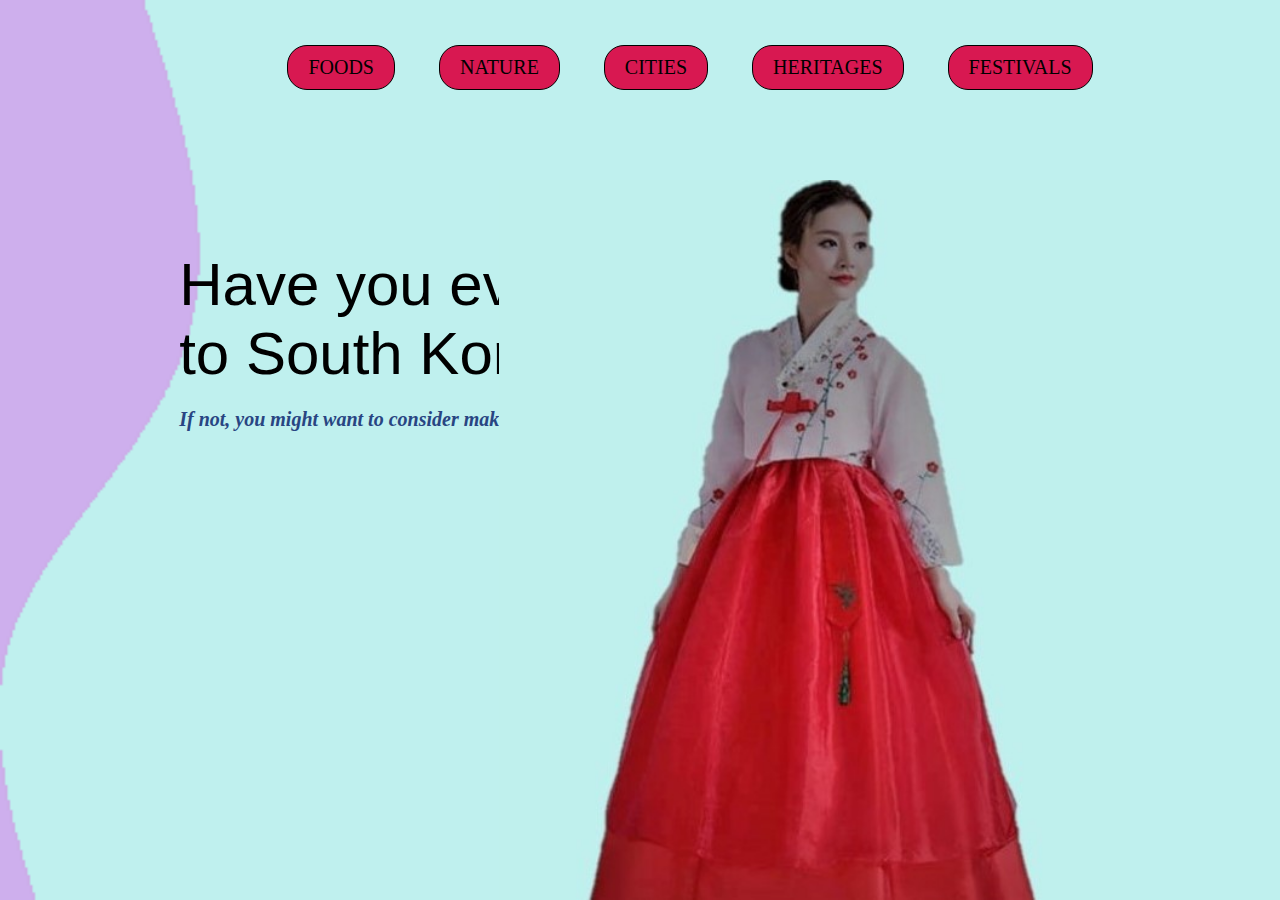
<file: Index.html>
<!doctype html>
<html>
<head>
    <title>My Homepage</title>
    <link rel="stylesheet" type="text/css" href="style.css">
</head>
<body>
    <div class="container">
        <div class="navbar">
            <nav>
                <ul>
                    <li><a href="foods.html" class="btn">FOODS</a></li>
                    <li><a href="nature.html" class="btn">NATURE</a></li>
                    <li><a href="cities.html"class="btn">CITIES</a></li>
                    <li><a href="heritages.html"class="btn">HERITAGES</a></li>
                    <li><a href="festivals.html" class="btn">FESTIVALS</a></li>
                </ul>
            </nav>
        </div>
        
        <div class="content">
            <h1><b>Have you ever been</br> to South Korea?</b></h1>
            <p><i><strong>If not, you might want to consider making it your next destination.</strong></i></p>
            
        </div>
        <img src="cloth2.jpg" class="feature-img">
        </div>
</body>
</html>
</file>
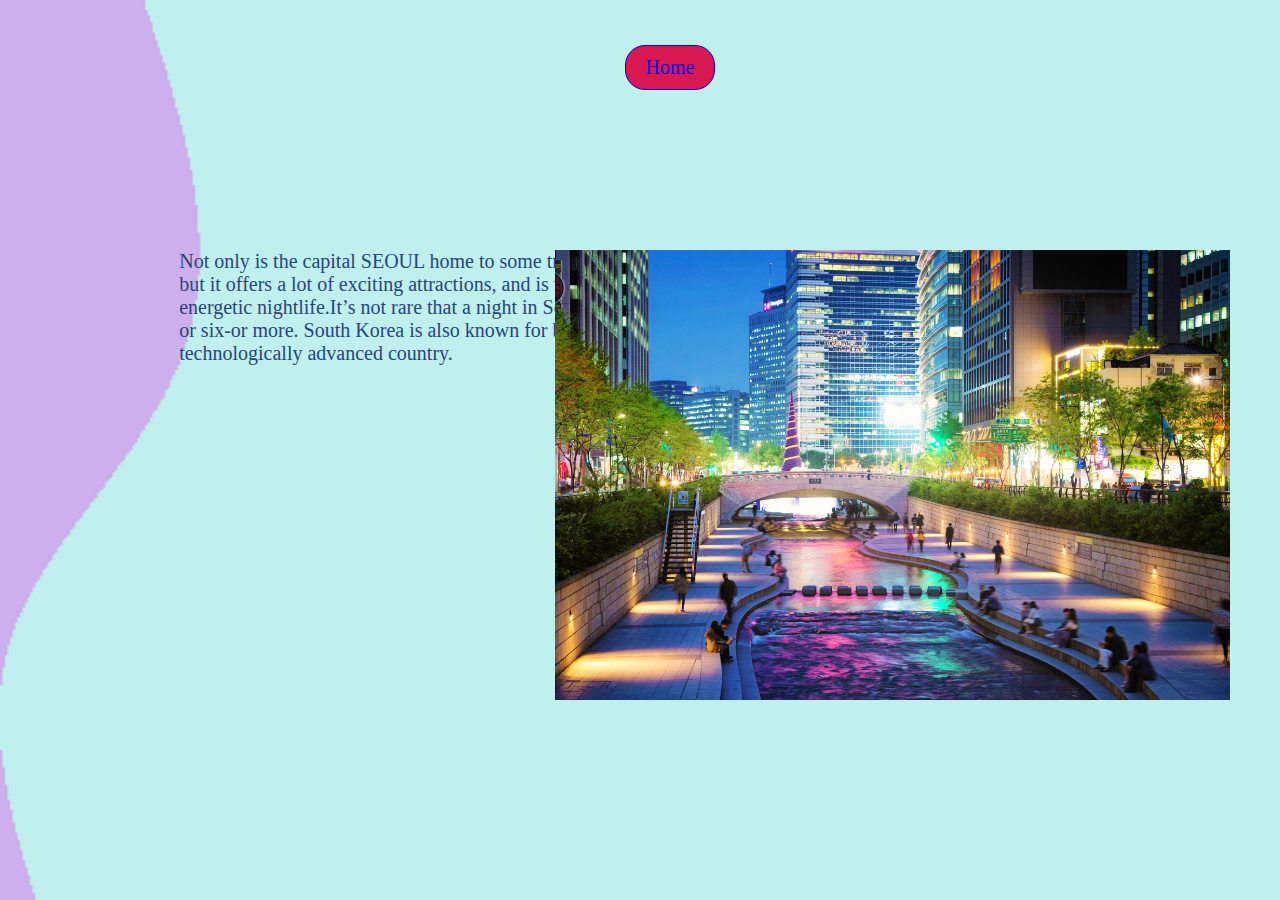
<file: cities.html>
<!doctype html>
<html>
<head>
    <title>Cities</title>
    <link rel="stylesheet" type="text/css" href="style.css">
</head>
<body>
    <div class="container">
        <div class="navbar">
            <nav>      
            <a href="Index.html" class="btn">Home</a>  
            </nav>
        </div>
        <div class="content">
            <p>Not only is the capital SEOUL home to some truly striking architecture,</br> but it offers a lot of exciting attractions, and is well-known for its</br> energetic nightlife.It’s not rare that a night in Seoul ends after five,</br> or six-or more. South Korea is also known for being an extremely</br> technologically advanced country. </p>
       
        </div>
       <img src="Image3-vibrant cities.jpg" class="features-img">
       </div>
     </body>
</html>
</file>
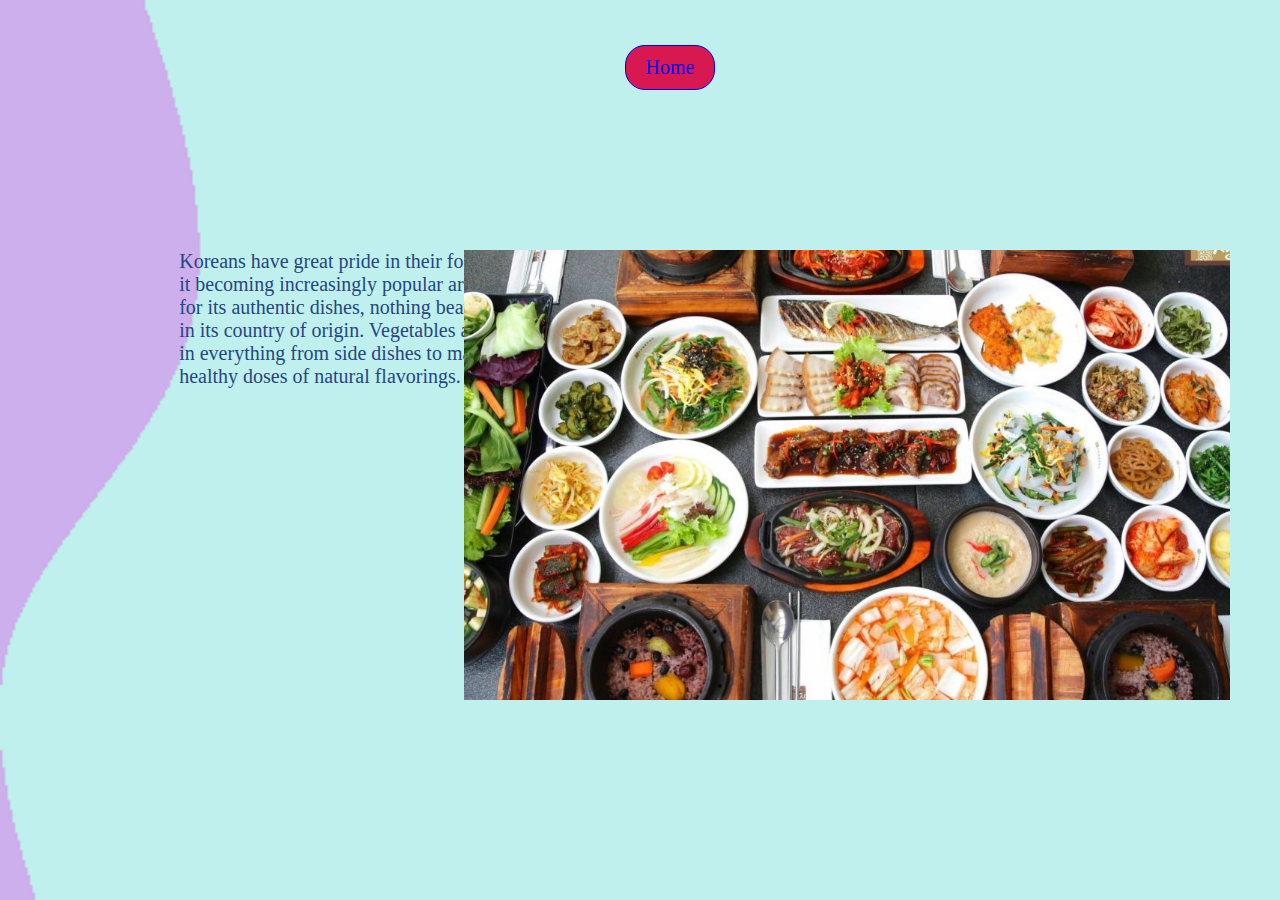
<file: foods.html>
<!doctype html>
<html>
<head>
    <title>Foods</title>
    <link rel="stylesheet" type="text/css" href="style.css">
</head>
<body>
    <div class="container">
        <div class="navbar">
            <nav>      
            <a href="Index.html" class="btn">Home</a>  
            </nav>
        </div>
        <div class="content">
            <p>Koreans have great pride in their food and, despite</br> it becoming increasingly popular around the world</br> for its authentic dishes, nothing beats sampling it</br> in its country of origin. Vegetables are widely used</br> in everything from side dishes to mains along with</br> healthy doses of natural flavorings. </p>
       
        </div>
       <img src="Image(korean food).jpg" class="features-img">
       </div>
     </body>
</html>
</file>
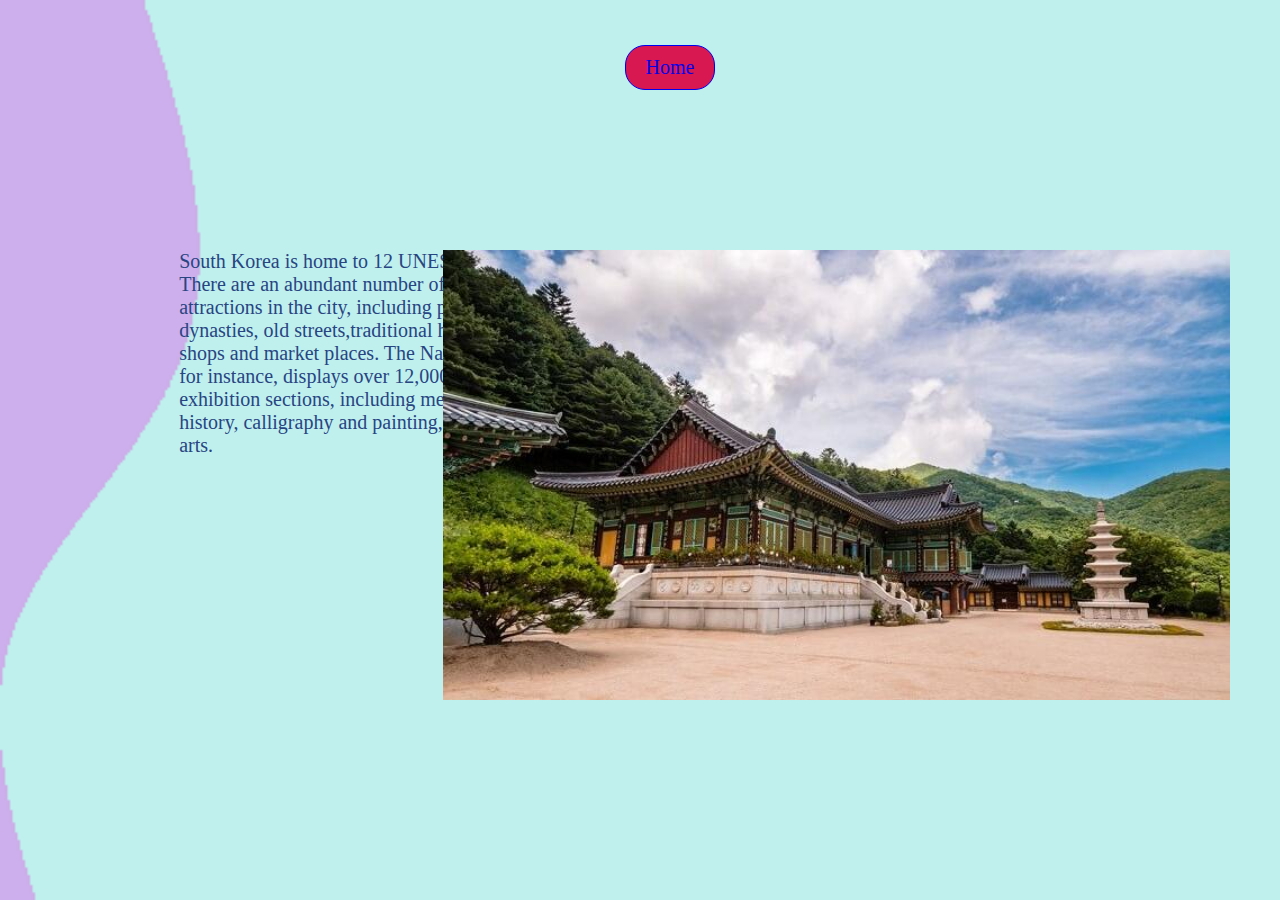
<file: heritages.html>
<!doctype html>
<html>
<head>
    <title>Heritages</title>
    <link rel="stylesheet" type="text/css" href="style.css">
</head>
<body>
    <div class="container">
        <div class="navbar">
            <nav>      
            <a href="Index.html" class="btn">Home</a>  
            </nav>
        </div>
        <div class="content">
            <p>South Korea is home to 12 UNESCO World Heritage Sites.</br> There are an abundant number of historic sites and</br> attractions in the city, including palaces of ancient</br> dynasties, old streets,traditional houses, villages, craft</br> shops and market places. The National Museum of Korea,</br> for instance, displays over 12,000 artifacts in six permanent</br> exhibition sections, including medieval and early modern</br> history, calligraphy and painting, sculpture and crafts and Asian</br> arts.</p>
       
        </div>
       <img src="image2-heritages.jpg" class="features-img">
       </div>
     </body>
</html>
</file>
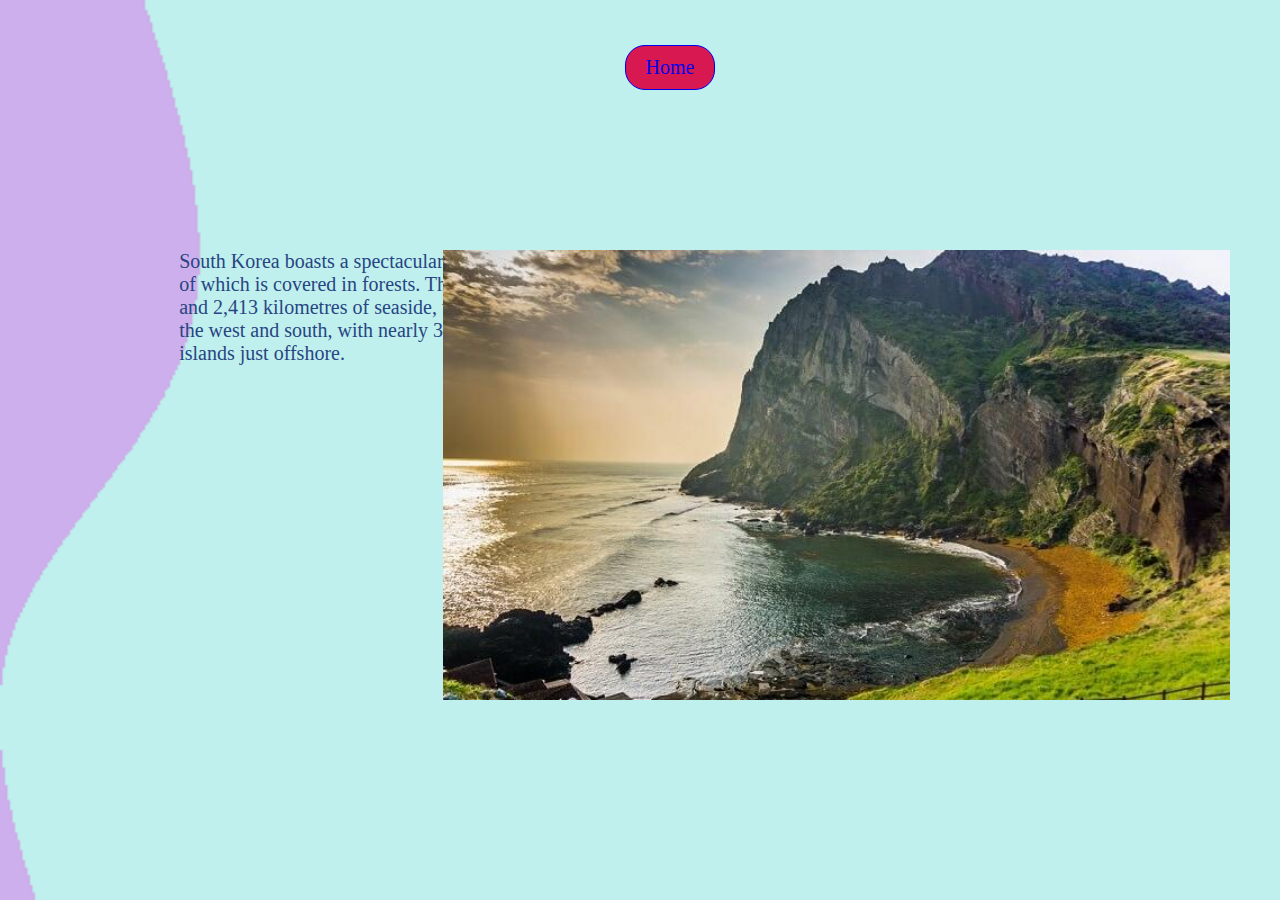
<file: nature.html>
<!doctype html>
<html>
<head>
    <title>Nature</title>
    <link rel="stylesheet" type="text/css" href="style.css">
</head>
<body>
    <div class="container">
        <div class="navbar">
            <nav>      
            <a href="Index.html" class="btn">Home</a>  
            </nav>
        </div>
        <div class="content">
            <p>South Korea boasts a spectacular natural landscape, 64 percent</br> of which is covered in forests. There are plenty of mountains</br> and 2,413 kilometres of seaside, with wide coastal plains to</br> the west and south, with nearly 3,000 small uninhabited</br> islands just offshore.
       
        </div>
       <img src="image4-nature.jpg" class="features-img">
       </div>
     </body>
</html>
</file>
<file: style.css>
body{
    margin: 0;
    padding: 0;
}
.container{
    height:100vh;
    width:100%;
    background-image: url(background.png);
    background-position:center;
    background-size:cover;
    padding-left: 5%;
    padding-right: 5%;
    box-sizing: border-box;
    position: relative;
}
.navbar{
    width: 100%;
    height: 15vh;
    margin: auto;
    display: flex;
    text-align:center;
    align-items: center;
}
nav{
    flex:1;
    padding-left: 60px;
}
nav ul li{
display:inline-block;
list-style:none;
margin: 0px 20px;
}
nav ul li a{
    text-decoration: solid;
    color:black;
}
.content h1{
    font-family:sans-serif;
    font-size: 60px;
    font-weight: 100;
    margin-top: 24px;
    margin-bottom: 15px;
    color:black; 
}
.content p{
    font-size: 20px;
      color:#284582;
}
.content{
    margin-left: 10%;
    margin-top: 10%;
}
.feature-img{
    height:80%;
    position: absolute;
    bottom: 0px;
    right: 150px;
}
.features-img{
    height:50%;
    position:absolute;
    bottom: 200px;
    right: 50px;
}
.features-video{
    height:50%;
    position:absolute;
    bottom: 200px;
    right: 50px;
}
     .btn{
    display: inline-block;
    background-color:#d81851;
    border:1px solid;
    border-radius:20px;
    padding:10px 20px;
    font-size: 20px;
    font-family: cursive;
    box-sizing: border-box; 
    text-decoration: black;
    color:black);
   
     }
</file>
